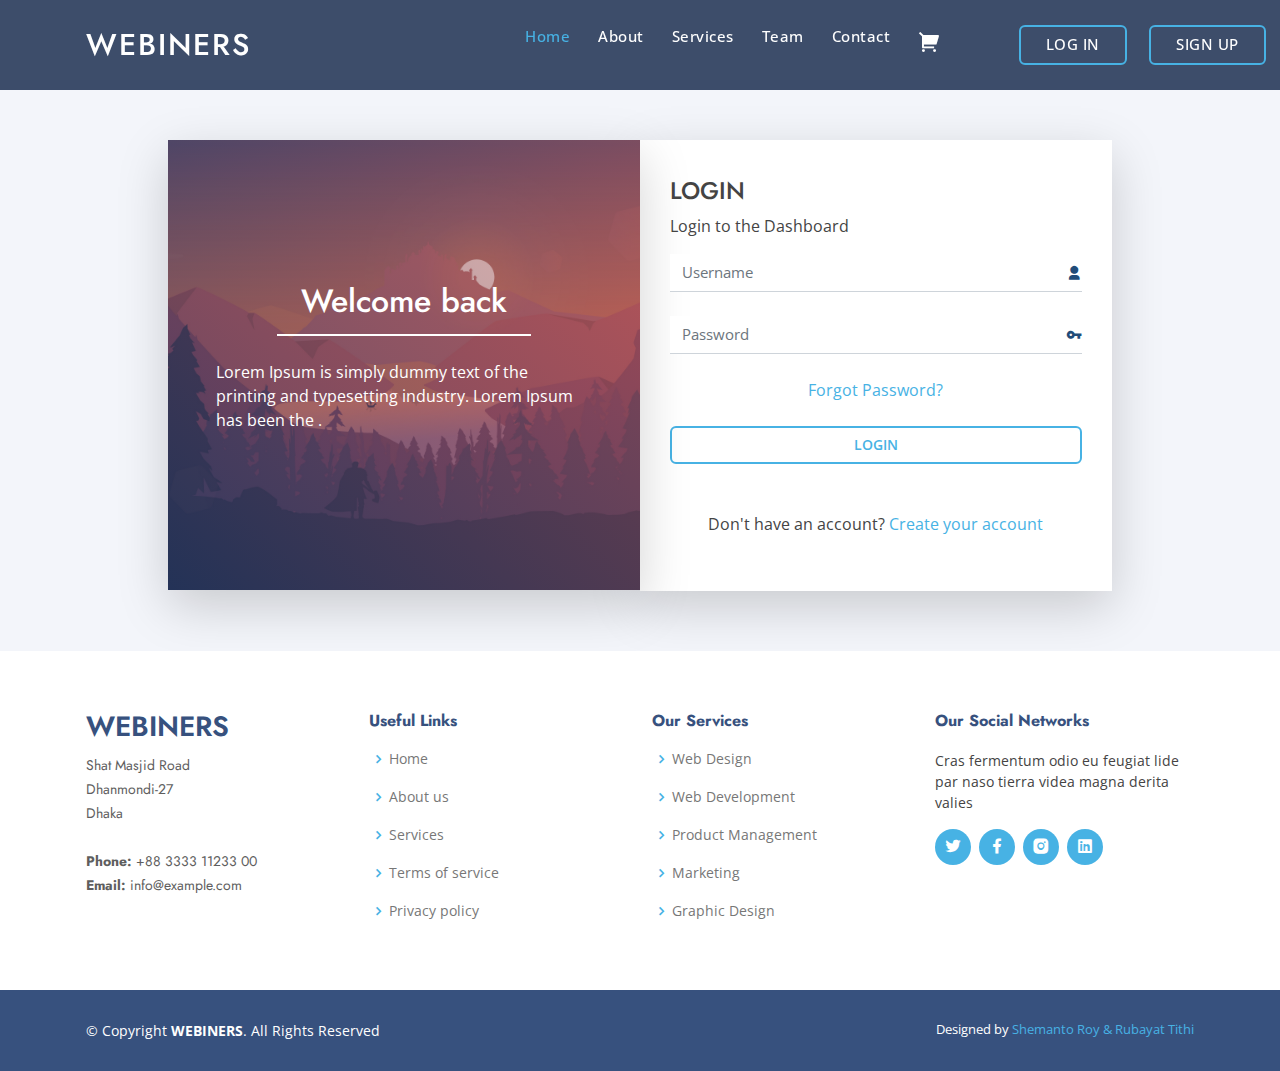
<file: login.html>
<!DOCTYPE html>
<html lang="en">

<head>
    <meta charset="utf-8">
    <meta content="width=device-width, initial-scale=1.0" name="viewport">

    <title> WEBINERS</title>
    <meta content="" name="description">
    <meta content="" name="keywords">

    <!-- Favicons -->
    <link rel="apple-touch-icon" sizes="180x180" href="assets/img/favicon/apple-touch-icon.png">
    <link rel="icon" type="image/png" sizes="32x32" href="assets/img/favicon/favicon-32x32.png">
    <link rel="icon" type="image/png" sizes="16x16" href="assets/img/favicon/favicon-16x16.png">

    <!-- Google Fonts -->
    <link
        href="https://fonts.googleapis.com/css?family=Open+Sans:300,300i,400,400i,600,600i,700,700i|Jost:300,300i,400,400i,500,500i,600,600i,700,700i|Poppins:300,300i,400,400i,500,500i,600,600i,700,700i"
        rel="stylesheet">

    <!-- Vendor CSS Files -->
    <link href="assets/vendor/bootstrap/css/bootstrap.min.css" rel="stylesheet">
    <!-- <link rel="stylesheet" href="assets/vendor/icofont/icofont.min.css"> -->
    <link href="assets/vendor/boxicons/css/boxicons.min.css" rel="stylesheet">
    <link href="assets/vendor/remixicon/remixicon.css" rel="stylesheet">
    <link href="assets/vendor/aos/aos.css" rel="stylesheet">

    <!-- Template Main CSS File -->
    <link href="assets/css/style.css" rel="stylesheet">

</head>

<body>

    <!-- ======= Header ======= -->
    <header id="header" class="fixed-top header-inner-pages">
        <div class="container d-flex align-items-center">

            <h1 class="logo mr-auto"><a href="index.html">WEBINERS</a></h1>
            <!-- Uncomment below if you prefer to use an image logo -->
            <!-- <a href="index.html" class="logo mr-auto"><img src="assets/img/logo.png" alt="" class="img-fluid"></a>-->

            <nav class="nav-menu d-none d-lg-block">
                <ul>
                    <li class="active"><a href="index.html">Home</a></li>
                    <li><a href="#about">About</a></li>
                    <li><a href="#services">Services</a></li>
                    <li><a href="#team">Team</a></li>
                    <li><a href="#contact">Contact</a></li>

                    <li class="drop-down"><a href=""><span class="cart-icon"><i
                                    class="ri-shopping-cart-2-fill"></i></span></a>
                        <ul>
                            <li><a href="#">Product 1</a></li>
                            <li><a href="#">Product 2</a></li>
                            <li><a href="#">Product 3</a></li>
                            <li><a href="#" class="btn Logout">View All</a>
                            </li>
                        </ul>
                    </li>
                    <li>
                        <div class="d-flex">
                            <a href="login.html" class="sign-in-btn scrollto text-uppercase">Log in</a>
                            <a href="signup.html" class="sign-up-btn scrollto text-uppercase">Sign Up</a>

                        </div>
                    </li>


                </ul>

            </nav><!-- .nav-menu -->


        </div>
        </div>
    </header><!-- End Header -->

  <div id="main">
<!-- ======= banner  ======= -->

  <section id="login_sign" class="section-margin section-bg other_padding">
          <div class="container h-100">
        <div class="row h-100 justify-content-center align-items-center">
            <form class="col-lg-10 col-md-9">
                <div class="AppForm">
                    <div class="row">
                        <div class="col-lg-6 col-md-12 p-0">
                            <div class="AppFormRight position-relative d-flex justify-content-center flex-column align-items-center text-center p-5 text-white">
                                <h2 class="position-relative px-4 pb-3 mb-4">Welcome back</h2>
                                <p>Lorem Ipsum is simply dummy text of the printing and typesetting industry. Lorem Ipsum has been the .</p>
                            </div>
                        </div>                      
                        <div class="col-lg-6 col-md-12 p-0 justify-content-center align-items-center">
                            <div class="AppFormLeft">

                                <h1>Login</h1>
                                <p>Login to the Dashboard</p>
                                <div class="form-group position-relative mb-4 in_up">
                                    <input type="text" class="form-control border-top-0 border-right-0 border-left-0 rounded-0 shadow-none" id="username"
                                        placeholder="Username">
                                        <i class="ri-user-3-fill"></i>
                                </div>
                                <div class="form-group position-relative mb-4 in_up">
                                    <input type="password" class="form-control border-top-0 border-right-0 border-left-0 rounded-0 shadow-none" id="password"
                                        placeholder="Password">
                                        <i class="ri-key-fill"></i>

                                </div>
                                <div class="row  mt-4 mb-4">
                                    <!-- <div class="col-md-6">
                                        <div class="form-check">
                                            <input class="form-check-input" type="checkbox" value="" id="defaultCheck1">
                                            <label class="form-check-label" for="defaultCheck1">
                                                Remember me
                                            </label>
                                        </div>
                                    </div> -->
                                    <div class="col-md-12 text-center">
                                        <a href="#">Forgot Password?</a>
                                    </div>
                                </div>

                                <button type="submit" class="btn btn-block all-btn text-uppercase ">
                                    Login
                                </button>

                                <p class="text-center mt-5" style="margin-bottom: 18px;">
                                    Don't have an account?
                                    <span>
                                        <a href="signup.html">Create your account</a>
                                    </span>

                                </p>

                            </div>

                        </div>

                    </div>
                </div>

            </form>
        </div>
    </div>
  </section>

</div>

<!-- ======= Footer ======= -->
<footer id="footer">

  <div class="footer-newsletter d-none">
      <div class="container">
          <div class="row justify-content-center">
              <div class="col-lg-6">
                  <h4>Join Our Newsletter</h4>
                  <p>Tamen quem nulla quae legam multos aute sint culpa legam noster magna</p>
                  <form action="" method="post">
                      <input type="email" name="email"><input type="submit" value="Subscribe">
                  </form>
              </div>
          </div>
      </div>
  </div>

  <div class="footer-top">
      <div class="container">
          <div class="row">

              <div class="col-lg-3 col-md-6 footer-contact">
                  <h3>WEBINERS</h3>
                  <p>
                      Shat Masjid Road <br>
                      Dhanmondi-27<br>
                      Dhaka <br><br>
                      <strong>Phone:</strong> +88 3333 11233 00<br>
                      <strong>Email:</strong> info@example.com<br>
                  </p>
              </div>

              <div class="col-lg-3 col-md-6 footer-links">
                  <h4>Useful Links</h4>
                  <ul>
                      <li><i class="bx bx-chevron-right"></i> <a href="#">Home</a></li>
                      <li><i class="bx bx-chevron-right"></i> <a href="#">About us</a></li>
                      <li><i class="bx bx-chevron-right"></i> <a href="#">Services</a></li>
                      <li><i class="bx bx-chevron-right"></i> <a href="#">Terms of service</a></li>
                      <li><i class="bx bx-chevron-right"></i> <a href="#">Privacy policy</a></li>
                  </ul>
              </div>

              <div class="col-lg-3 col-md-6 footer-links">
                  <h4>Our Services</h4>
                  <ul>
                      <li><i class="bx bx-chevron-right"></i> <a href="#">Web Design</a></li>
                      <li><i class="bx bx-chevron-right"></i> <a href="#">Web Development</a></li>
                      <li><i class="bx bx-chevron-right"></i> <a href="#">Product Management</a></li>
                      <li><i class="bx bx-chevron-right"></i> <a href="#">Marketing</a></li>
                      <li><i class="bx bx-chevron-right"></i> <a href="#">Graphic Design</a></li>
                  </ul>
              </div>

              <div class="col-lg-3 col-md-6 footer-links">
                  <h4>Our Social Networks</h4>
                  <p>Cras fermentum odio eu feugiat lide par naso tierra videa magna derita valies</p>
                  <div class="social-links mt-3">
                      <a href=""><i class="ri-twitter-fill"></i></a>
                      <a href=""><i class="ri-facebook-fill"></i></a>
                      <a href=""><i class="ri-instagram-fill"></i></a>
                      <a href=""> <i class="ri-linkedin-box-fill"></i> </a>
                    </div>
              </div>

          </div>
      </div>
  </div>

  <div class="container footer-bottom clearfix">
      <div class="copyright">
          &copy; Copyright <strong><span>WEBINERS</span></strong>. All Rights Reserved
      </div>
      <div class="credits">
          Designed by <a href="#">Shemanto Roy & Rubayat Tithi</a>
      </div>
  </div>
</footer><!-- End Footer -->

<!-- Vendor JS Files -->
<script src="assets/vendor/jquery/jquery.min.js"></script>
<script src="assets/vendor/bootstrap/js/bootstrap.bundle.min.js"></script>

<script src="assets/vendor/aos/aos.js"></script>
<script src="assets/js/main.js"></script>


</body>

</html>
</file>
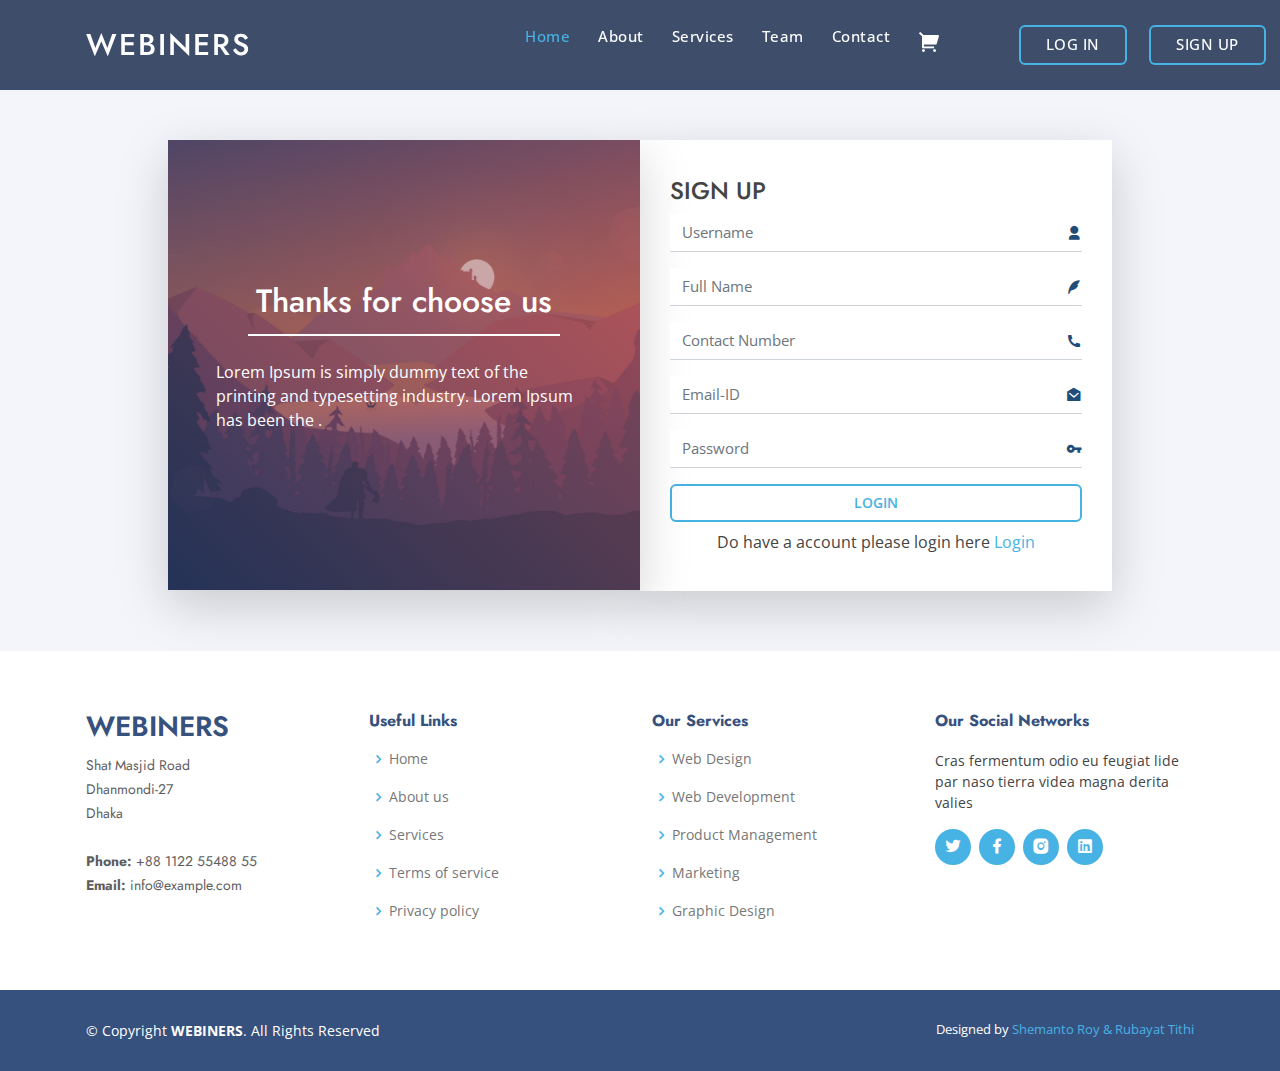
<file: signup.html>
<!DOCTYPE html>
<html lang="en">

<head>
    <meta charset="utf-8">
    <meta content="width=device-width, initial-scale=1.0" name="viewport">

    <title> WEBINERS</title>
    <meta content="" name="description">
    <meta content="" name="keywords">

    <!-- Favicons -->
    <link rel="apple-touch-icon" sizes="180x180" href="assets/img/favicon/apple-touch-icon.png">
    <link rel="icon" type="image/png" sizes="32x32" href="assets/img/favicon/favicon-32x32.png">
    <link rel="icon" type="image/png" sizes="16x16" href="assets/img/favicon/favicon-16x16.png">

    <!-- Google Fonts -->
    <link
        href="https://fonts.googleapis.com/css?family=Open+Sans:300,300i,400,400i,600,600i,700,700i|Jost:300,300i,400,400i,500,500i,600,600i,700,700i|Poppins:300,300i,400,400i,500,500i,600,600i,700,700i"
        rel="stylesheet">

    <!-- Vendor CSS Files -->
    <link href="assets/vendor/bootstrap/css/bootstrap.min.css" rel="stylesheet">
    <!-- <link rel="stylesheet" href="assets/vendor/icofont/icofont.min.css"> -->
    <link href="assets/vendor/boxicons/css/boxicons.min.css" rel="stylesheet">
    <link href="assets/vendor/remixicon/remixicon.css" rel="stylesheet">
    <link href="assets/vendor/aos/aos.css" rel="stylesheet">

    <!-- Template Main CSS File -->
    <link href="assets/css/style.css" rel="stylesheet">

</head>

<body>

    <!-- ======= Header ======= -->
    <header id="header" class="fixed-top header-inner-pages">
        <div class="container d-flex align-items-center">

            <h1 class="logo mr-auto"><a href="index.html">WEBINERS</a></h1>
            <!-- Uncomment below if you prefer to use an image logo -->
            <!-- <a href="index.html" class="logo mr-auto"><img src="assets/img/logo.png" alt="" class="img-fluid"></a>-->

            <nav class="nav-menu d-none d-lg-block">
                <ul>
                    <li class="active"><a href="index.html">Home</a></li>
                    <li><a href="#about">About</a></li>
                    <li><a href="#services">Services</a></li>
                    <li><a href="#team">Team</a></li>
                    <li><a href="#contact">Contact</a></li>

                    <li class="drop-down"><a href=""><span class="cart-icon"><i
                                    class="ri-shopping-cart-2-fill"></i></span></a>
                        <ul>
                            <li><a href="#">Product 1</a></li>
                            <li><a href="#">Product 2</a></li>
                            <li><a href="#">Product 3</a></li>
                            <li><a href="#" class="btn Logout">View All</a>
                            </li>
                        </ul>
                    </li>
                    <li>
                        <div class="d-flex">
                            <a href="login.html" class="sign-in-btn scrollto text-uppercase">Log in</a>
                            <a href="signup.html" class="sign-up-btn scrollto text-uppercase">Sign Up</a>

                        </div>
                    </li>


                </ul>

            </nav><!-- .nav-menu -->


        </div>
        </div>
    </header><!-- End Header -->

  <div id="main">
<!-- ======= banner  ======= -->

  <section id="login_sign" class="section-margin section-bg other_padding">
          <div class="container h-100">
        <div class="row h-100 justify-content-center align-items-center">
            <form class="col-lg-10 col-md-9">
                <div class="AppForm">
                    <div class="row">
                        <div class="col-lg-6 col-md-12 p-0">
                            <div class="AppFormRight position-relative d-flex justify-content-center flex-column align-items-center text-center p-5 text-white">
                                <h2 class="position-relative px-2 pb-3 mb-4">Thanks for choose us</h2>
                                <p>Lorem Ipsum is simply dummy text of the printing and typesetting industry. Lorem Ipsum has been the .</p>
                            </div>
                        </div>                      
                        <div class="col-lg-6 col-md-12 p-0 justify-content-center align-items-center">
                            <div class="AppFormLeft">

                                <h1>Sign Up</h1>
                                <div class="form-group position-relative mb-3 in_up">
                                    <input type="text" class="form-control border-top-0 border-right-0 border-left-0 rounded-0 shadow-none" id="username"
                                        placeholder="Username">
                                        <i class="ri-user-3-fill"></i>
                                </div>
                                <div class="form-group position-relative mb-3 in_up">
                                    <input type="text" class="form-control border-top-0 border-right-0 border-left-0 rounded-0 shadow-none" id="fullname"
                                        placeholder="Full Name">
                                        <i class="ri-quill-pen-fill"></i>
                                </div>
                                 <div class="form-group position-relative mb-3 in_up">
                                    <input type="text" class="form-control border-top-0 border-right-0 border-left-0 rounded-0 shadow-none" id="number"
                                        placeholder="Contact Number">
                                        <i class="ri-phone-fill"></i>
                                </div>                                
                                   <div class="form-group position-relative mb-3 in_up">
                                    <input type="text" class="form-control border-top-0 border-right-0 border-left-0 rounded-0 shadow-none" id="email"
                                        placeholder="Email-ID">
                                        <i class="ri-mail-open-fill"></i>
                                </div>                                
                                <div class="form-group position-relative mb-3 in_up">
                                    <input type="password" class="form-control border-top-0 border-right-0 border-left-0 rounded-0 shadow-none" id="password"
                                        placeholder="Password">
                                        <i class="ri-key-fill"></i>

                                </div>

                                <button type="submit" class="btn btn-block all-btn text-uppercase ">
                                    Login
                                </button>

                                <p class="text-center mt-2" style="margin-bottom: 0px;">
                                    Do have a account please login here
                                    <span>
                                        <a href="login.html">Login</a>
                                    </span>

                                </p>

                            </div>

                        </div>

                    </div>
                </div>

            </form>
        </div>
    </div>
  </section>

</div>

<!-- ======= Footer ======= -->
<footer id="footer">

  <div class="footer-newsletter d-none">
      <div class="container">
          <div class="row justify-content-center">
              <div class="col-lg-6">
                  <h4>Join Our Newsletter</h4>
                  <p>Tamen quem nulla quae legam multos aute sint culpa legam noster magna</p>
                  <form action="" method="post">
                      <input type="email" name="email"><input type="submit" value="Subscribe">
                  </form>
              </div>
          </div>
      </div>
  </div>

  <div class="footer-top">
      <div class="container">
          <div class="row">

              <div class="col-lg-3 col-md-6 footer-contact">
                  <h3>WEBINERS</h3>
                  <p>
                      Shat Masjid Road <br>
                      Dhanmondi-27<br>
                      Dhaka  <br><br>
                      <strong>Phone:</strong> +88 1122 55488 55<br>
                      <strong>Email:</strong> info@example.com<br>
                  </p>
              </div>

              <div class="col-lg-3 col-md-6 footer-links">
                  <h4>Useful Links</h4>
                  <ul>
                      <li><i class="bx bx-chevron-right"></i> <a href="#">Home</a></li>
                      <li><i class="bx bx-chevron-right"></i> <a href="#">About us</a></li>
                      <li><i class="bx bx-chevron-right"></i> <a href="#">Services</a></li>
                      <li><i class="bx bx-chevron-right"></i> <a href="#">Terms of service</a></li>
                      <li><i class="bx bx-chevron-right"></i> <a href="#">Privacy policy</a></li>
                  </ul>
              </div>

              <div class="col-lg-3 col-md-6 footer-links">
                  <h4>Our Services</h4>
                  <ul>
                      <li><i class="bx bx-chevron-right"></i> <a href="#">Web Design</a></li>
                      <li><i class="bx bx-chevron-right"></i> <a href="#">Web Development</a></li>
                      <li><i class="bx bx-chevron-right"></i> <a href="#">Product Management</a></li>
                      <li><i class="bx bx-chevron-right"></i> <a href="#">Marketing</a></li>
                      <li><i class="bx bx-chevron-right"></i> <a href="#">Graphic Design</a></li>
                  </ul>
              </div>

              <div class="col-lg-3 col-md-6 footer-links">
                  <h4>Our Social Networks</h4>
                  <p>Cras fermentum odio eu feugiat lide par naso tierra videa magna derita valies</p>
                  <div class="social-links mt-3">
                      <a href=""><i class="ri-twitter-fill"></i></a>
                      <a href=""><i class="ri-facebook-fill"></i></a>
                      <a href=""><i class="ri-instagram-fill"></i></a>
                      <a href=""> <i class="ri-linkedin-box-fill"></i> </a>
                    </div>
              </div>

          </div>
      </div>
  </div>

  <div class="container footer-bottom clearfix">
      <div class="copyright">
          &copy; Copyright <strong><span>WEBINERS</span></strong>. All Rights Reserved
      </div>
      <div class="credits">
          Designed by <a href="#">Shemanto Roy & Rubayat Tithi</a>
      </div>
  </div>
</footer><!-- End Footer -->

<!-- Vendor JS Files -->
<script src="assets/vendor/jquery/jquery.min.js"></script>
<script src="assets/vendor/bootstrap/js/bootstrap.bundle.min.js"></script>

<script src="assets/vendor/aos/aos.js"></script>
<script src="assets/js/main.js"></script>


</body>

</html>
</file>
<file: assets/css/style.css>
/*--------------------------------------------------------------
# General
--------------------------------------------------------------*/
body {
    font-family: "Open Sans", sans-serif;
    color: #444444;
  }
  
  a {
    color: #47b2e4;
    text-decoration: none;
  }
  
  a:hover {
    color: #73c5eb;
    text-decoration: none;
  }
  
  h1, h2, h3, h4, h5, h6 {
    font-family: "Jost", sans-serif;
  }
  
  /*--------------------------------------------------------------
  # Header
  --------------------------------------------------------------*/
  #header {
    transition: all 0.5s;
    z-index: 997;
    padding: 15px 0;
  }
 
  
  #header.header-scrolled, #header.header-inner-pages {
    background: rgba(40, 58, 90, 0.9);
  }
  
  #header .logo {
    font-size: 30px;
    margin: 0;
    padding: 0;
    line-height: 1;
    font-weight: 500;
    letter-spacing: 2px;
    text-transform: uppercase;
  }
  
  #header .logo a {
    color: #fff;
  }
  
  #header .logo img {
    max-height: 40px;
  }
  
  /*--------------------------------------------------------------
  # Navigation Menu
  --------------------------------------------------------------*/
  /* Desktop Navigation */
  .nav-menu ul {
    margin: 0;
    padding: 0;
    list-style: none;
  }
  
  .nav-menu > ul {
    display: flex;
  }
  
  .nav-menu > ul > li {
    position: relative;
    white-space: nowrap;
    padding: 10px 0 10px 28px;
  }
  
  .nav-menu a {
    display: block;
    position: relative;
    color: #fff;
    transition: 0.3s;
    font-size: 15px;
    letter-spacing: 0.5px;
    font-weight: 500;
    font-family: "Open Sans", sans-serif;
  }
  
  .nav-menu a:hover, .nav-menu .active > a, .nav-menu li:hover > a {
    color: #47b2e4;
  }
  
  .nav-menu .drop-down ul {
    border-radius: 8px;
    display: block;
    position: absolute;
    left: 14px;
    top: calc(100% + 30px);
    z-index: 99;
    opacity: 0;
    visibility: hidden;
    padding: 10px 0;
    background: #fff;
    box-shadow: 0px 0px 30px rgba(127, 137, 161, 0.25);
    transition: 0.3s;
  }
  
  .nav-menu .drop-down:hover > ul {
    opacity: 1;
    top: 100%;
    visibility: visible;
  }
  
  .nav-menu .drop-down li {
    min-width: 180px;
    position: relative;
  }
  
  .nav-menu .drop-down ul a {
    padding: 10px 20px;
    font-size: 14px;
    font-weight: 500;
    text-transform: none;
    color: #0c3c53;
  }
  .nav-menu .cart-icon {
    top:3px;
    font-size: 23px;
  }
  .view-all-btn{
    width: 90%;
    text-align: left !important;
    font-size: 15px !important;
    padding: 10px 10px 10px 20px !important;
    font-size: 13px !important;
    font-weight: 600 !important;
    font-family: "Open Sans", sans-serif;
    margin-left: 5%;
    text-transform: none;
    color: #292929 !important;
}
.view-all-btn:hover {
  background: #47b2e4;
  
}
  .nav-menu .drop-down ul a:hover, .nav-menu .drop-down ul .active > a, .nav-menu .drop-down ul li:hover > a {
    color: #47b2e4;
  }


  

  
  @media (max-width: 1366px) {
    .nav-menu .drop-down .drop-down ul {
      left: -90%;
    }
    .nav-menu .drop-down .drop-down:hover > ul {
      left: -100%;
    }
   
  }
  
  /* Get Startet Button */
  .sign-in-btn {
    margin-left: 25px;
    color: #fff;
    /* border-radius: 50px; */
    border-radius: 6px;
    padding: 6px 25px 7px 25px;
    white-space: nowrap;
    transition: 0.3s;
    font-size: 14px;
    display: inline-block;
    border: 2px solid #47b2e4;
    font-weight: 600;
  }
 
  /* .sign-in-btn:hover {
    background: #31a9e1;
    color: #fff;
  } */
  .sign-up-btn {
    margin-left: 25px;
    color: #fff;
    /* border-radius: 50px; */
    border-radius: 6px;
    padding: 6px 25px 7px 25px;
    white-space: nowrap;
    transition: 0.3s;
    font-size: 14px;
    display: inline-block;
    border: 2px solid #47b2e4;
    font-weight: 600;
  }
  .all-btn {
    color: #47b2e4;
    /* border-radius: 50px; */
    border-radius: 6px;
    padding: 6px 25px 7px 25px;
    white-space: nowrap;
    transition: 0.3s;
    font-size: 14px;
    display: inline-block;
    border: 2px solid #47b2e4;
    font-weight: 600;
  }
  .all-btn:hover {
    background: #0c3c53;
    color: white;

  }
  
  /* .sign-up-btn:hover {
    background: #31a9e1;
    color: #fff;
  } */


  a.sign-in-btn.scrollto:hover, a.sign-up-btn.scrollto:hover {
    background: #31a9e1;
    color: #fff;
  }
  .get-started-btn {
    margin-left: 25px;
    color: #fff;
    border-radius: 50px;
    padding: 6px 25px 7px 25px;
    white-space: nowrap;
    transition: 0.3s;
    font-size: 14px;
    display: inline-block;
    border: 2px solid #47b2e4;
    font-weight: 600;
  }
  
  .get-started-btn:hover {
    background: #31a9e1;
    color: #fff;
  }
  
  
  @media (max-width: 768px) {
    .get-started-btn {
      margin: 0 48px 0 0;
      padding: 6px 20px 7px 20px;
    }
  }
  
  /* Mobile Navigation */
  .mobile-nav-toggle {
    position: fixed;
    top: 20px;
    right: 15px;
    z-index: 9998;
    border: 0;
    background: none;
    font-size: 24px;
    transition: all 0.4s;
    outline: none !important;
    line-height: 1;
    cursor: pointer;
    text-align: right;
  }
  
  .mobile-nav-toggle i {
    color: #fff;
  }
  
  .mobile-nav {
    position: fixed;
    top: 55px;
    right: 15px;
    bottom: 15px;
    left: 15px;
    z-index: 9999;
    overflow-y: auto;
    background: #fff;
    transition: ease-in-out 0.2s;
    opacity: 0;
    visibility: hidden;
    border-radius: 10px;
    padding: 10px 0;
  }
  
  .mobile-nav * {
    margin: 0;
    padding: 0;
    list-style: none;
  }
  
  .mobile-nav a {
    display: block;
    position: relative;
    color: #37517e;
    padding: 10px 20px;
    font-weight: 500;
    outline: none;
  }
  
  .mobile-nav a:hover, .mobile-nav .active > a, .mobile-nav li:hover > a {
    color: #47b2e4;
    text-decoration: none;
  }
  
  .mobile-nav .drop-down > a {
    padding-right: 35px;
  }
  
  .mobile-nav .drop-down ul {
    display: none;
    overflow: hidden;
  }
  
  .mobile-nav .drop-down li {
    padding-left: 20px;
  }
  a.sign-in-btn.scrollto {
    margin-left: 22%;
}
  a.sign-up-btn.scrollto {
    margin-left: 10%;
}
  .mobile-nav-overly {
    width: 100%;
    height: 100%;
    z-index: 9997;
    top: 0;
    left: 0;
    position: fixed;
    background: rgba(40, 58, 90, 0.6);
    overflow: hidden;
    display: none;
    transition: ease-in-out 0.2s;
  }
  
  .mobile-nav-active {
    overflow: hidden;
  }
  
  .mobile-nav-active .mobile-nav {
    opacity: 1;
    visibility: visible;
  }
  
  .mobile-nav-active .mobile-nav-toggle i {
    color: #fff;
  }
  
  /*--------------------------------------------------------------
  # Hero Section
  --------------------------------------------------------------*/
  #hero {
    width: 100%;
    height: 80vh;
    background: #37517e;
  }
  
  #hero .container {
    padding-top: 72px;
  }
  
  #hero h1 {
    margin: 0 0 10px 0;
    font-size: 48px;
    font-weight: 700;
    line-height: 56px;
    color: #fff;
  }
  
  #hero h2 {
    color: rgba(255, 255, 255, 0.6);
    margin-bottom: 50px;
    font-size: 24px;
  }
  
  #hero .btn-get-started {
    font-family: "Jost", sans-serif;
    font-weight: 500;
    font-size: 16px;
    letter-spacing: 1px;
    display: inline-block;
    padding: 10px 28px 11px 28px;
    border-radius: 50px;
    transition: 0.5s;
    margin: 10px 0 0 0;
    color: #fff;
    background: #47b2e4;
  }
  
  #hero .btn-get-started:hover {
    background: #209dd8;
  }
  
  #hero .btn-watch-video {
    font-size: 16px;
    display: inline-block;
    padding: 10px 0 8px 40px;
    transition: 0.5s;
    margin: 10px 0 0 25px;
    color: #fff;
    position: relative;
  }
  
  #hero .btn-watch-video i {
    color: #fff;
    font-size: 32px;
    position: absolute;
    left: 0;
    top: 7px;
    transition: 0.3s;
  }
  
  #hero .btn-watch-video:hover i {
    color: #47b2e4;
  }
  
  #hero .animated {
    animation: up-down 1s ease-in-out infinite alternate-reverse both;
  }
  
  @media (max-width: 991px) {
    #hero {
      height: 100vh;
      text-align: center;
    }
    #hero .animated {
      -webkit-animation: none;
      animation: none;
    }
    #hero .hero-img {
      text-align: center;
    }
    #hero .hero-img img {
      width: 50%;
    }
  }
  
  @media (max-width: 768px) {
    #hero h1 {
      font-size: 28px;
      line-height: 36px;
    }
    #hero h2 {
      font-size: 18px;
      line-height: 24px;
      margin-bottom: 30px;
    }
    #hero .hero-img img {
      width: 70%;
    }
  }
  
  @media (max-width: 575px) {
    #hero .hero-img img {
      width: 80%;
    }
    #hero .btn-get-started {
      font-size: 16px;
      padding: 10px 24px 11px 24px;
    }
  }
  
  @-webkit-keyframes up-down {
    0% {
      transform: translateY(10px);
    }
    100% {
      transform: translateY(-10px);
    }
  }
  
  @keyframes up-down {
    0% {
      transform: translateY(10px);
    }
    100% {
      transform: translateY(-10px);
    }
  }
  
  /*--------------------------------------------------------------
  # Sections General
  --------------------------------------------------------------*/
  section {
    padding: 60px 0;
    overflow: hidden;
  }
  
  .section-bg {
    background-color: #f3f5fa;
  }
  
  .section-title {
    text-align: center;
    padding-bottom: 30px;
  }
  
  .section-title h2 {
    font-size: 32px;
    font-weight: bold;
    text-transform: uppercase;
    margin-bottom: 20px;
    padding-bottom: 20px;
    position: relative;
    color: #37517e;
  }
  
  .section-title h2::before {
    content: '';
    position: absolute;
    display: block;
    width: 120px;
    height: 1px;
    background: #ddd;
    bottom: 1px;
    left: calc(50% - 60px);
  }
  
  .section-title h2::after {
    content: '';
    position: absolute;
    display: block;
    width: 40px;
    height: 3px;
    background: #47b2e4;
    bottom: 0;
    left: calc(50% - 20px);
  }
  
  .section-title p {
    margin-bottom: 0;
  }
   
/*--------------------------------------------------------------
# Services
--------------------------------------------------------------*/
.services .icon-box {
  padding: 30px;
  position: relative;
  overflow: hidden;
  background: #fff;
  box-shadow: 0 0 29px 0 rgba(68, 88, 144, 0.12);
  transition: all 0.3s ease-in-out;
  border-radius: 8px;
  z-index: 1;
}

.services .icon-box::before {
  content: '';
  position: absolute;
  background: #e1f0fa;
  right: -60px;
  top: -40px;
  width: 100px;
  height: 100px;
  border-radius: 50px;
  transition: all 0.3s;
  z-index: -1;
}

.services .icon-box:hover::before {
  background: #3498db;
  right: 0;
  top: 0;
  width: 100%;
  height: 100%;
  border-radius: 0px;
}

.services .icon {
  margin: 0 auto 20px auto;
  padding-top: 10px;
  display: inline-block;
  text-align: center;
  border-radius: 50%;
  width: 60px;
  height: 60px;
  background: #3498db;
  transition: all 0.3s ease-in-out;
}

.services .icon i {
  font-size: 36px;
  line-height: 1;
  color: #fff;
}

.services .title {
  font-weight: 700;
  margin-bottom: 15px;
  font-size: 18px;
}

.services .title a {
  color: #111;
}

.services .description {
  font-size: 15px;
  line-height: 28px;
  margin-bottom: 0;
}

.services .icon-box:hover .title a, .services .icon-box:hover .description {
  color: #fff;
}

.services .icon-box:hover .icon {
  background: #fff;
}

.services .icon-box:hover .icon i {
  color: #3498db;
}


/********************************Login or sign up**********************************/
.section-margin {
  margin-top: 80px;
}
.AppForm .AppFormLeft h1{
  font-size: 24px;
   text-transform: uppercase;
}
.AppForm .AppFormLeft input:focus{
   border-color: #ced4da;
}
.AppForm .AppFormLeft input::placeholder{
  font-size: 15px;
}
.AppForm .AppFormLeft i{
   position: absolute;
   right: 0;
   top: 50%;
   transform: translateY(-50%);
   color: #214c79;
}
.AppFormLeft{box-shadow: 0 1rem 3rem rgba(0,0,0,.175)!important;padding: 37px 30px; background: #fff;}


.AppForm .AppFormLeft p span{
 color: #007bff;
}
.AppForm .AppFormRight{
 box-shadow: 0 1rem 3rem rgba(0,0,0,.175)!important;
   background-image: url('../img/login.jpg');
   height: 450px;
   background-size: cover;
   background-position: center;
}
.AppForm .AppFormRight:after{
   content: "";
   position: absolute;
   width: 100%;
   height: 100%;
   background: linear-gradient(45deg,#214c79,#CF6964);
   opacity: 0.5;
}
.AppForm .AppFormRight h2{
   z-index: 1;
}
.AppForm .AppFormRight h2::after{
 content: "";
 position: absolute;
 width: 100%;
 height: 2px;
 background-color: #fff;
 bottom: 0;
 left:50%;
 transform: translateX(-50%);
}
.AppForm .AppFormRight p{
   z-index: 1;
   text-align: left;
}



/********************************end of Login or sign up**********************************/

  /*--------------------------------------------------------------
  # About Us
  --------------------------------------------------------------*/
  .about .content h3 {
    font-weight: 600;
    font-size: 26px;
  }
  
  .about .content ul {
    list-style: none;
    padding: 0;
  }
  
  .about .content ul li {
    padding-left: 28px;
    position: relative;
  }
  
  .about .content ul li + li {
    margin-top: 10px;
  }
  
  .about .content ul i {
    position: absolute;
    left: 0;
    top: 2px;
    font-size: 20px;
    color: #47b2e4;
    line-height: 1;
  }
  
  .about .content p:last-child {
    margin-bottom: 0;
  }
  
  .about .content .btn-learn-more {
    font-family: "Poppins", sans-serif;
    font-weight: 500;
    font-size: 14px;
    letter-spacing: 1px;
    display: inline-block;
    padding: 12px 32px;
    border-radius: 4px;
    transition: 0.3s;
    line-height: 1;
    color: #47b2e4;
    -webkit-animation-delay: 0.8s;
    animation-delay: 0.8s;
    margin-top: 6px;
    border: 2px solid #47b2e4;
  }
  
  .about .content .btn-learn-more:hover {
    background: #47b2e4;
    color: #fff;
    text-decoration: none;
  }
  .count-all{
    font-size: 40px;
    font-weight: 700;
    font-family: "Poppins", sans-serif;
    color: #37517e;
  }
/*---------------------------------------------------*/
/*how i add value*/
/*-------------------------------------------------------*/
.dev-part7 ul {
  list-style: none;
  margin-left: 30px;
  font-size: 18px;
  line-height: 30px;
}

.dev-part7 ul li::before {
  content: "\2022";
  color: #52E32BFF;
  font-weight: bold;
  display: inline-block; 
  width: 1em;
  margin-left: -1em;
}
.devcode{
  padding-top: 15%;
}

  /*--------------------------------------------------------------
  # Why Us
  --------------------------------------------------------------*/
  .why-us .content {
    padding: 60px 100px 0 100px;
  }
  
  .why-us .content h3 {
    font-weight: 400;
    font-size: 34px;
    color: #37517e;
  }
  
  .why-us .content h4 {
    font-size: 20px;
    font-weight: 700;
    margin-top: 5px;
  }
  
  .why-us .content p {
    font-size: 15px;
    color: #848484;
  }
  
  .why-us .img {
    background-size: contain;
    background-repeat: no-repeat;
    background-position: center center;
  }
  
  .why-us .accordion-list {
    padding: 0 100px 60px 100px;
  }
  
  .why-us .accordion-list ul {
    padding: 0;
    list-style: none;
  }
  
  .why-us .accordion-list li + li {
    margin-top: 15px;
  }
  
  .why-us .accordion-list li {
    padding: 20px;
    background: #fff;
    border-radius: 4px;
  }
  
  .why-us .accordion-list a {
    display: block;
    position: relative;
    font-family: "Poppins", sans-serif;
    font-size: 16px;
    line-height: 24px;
    font-weight: 500;
    padding-right: 30px;
    outline: none;
  }
  
  .why-us .accordion-list span {
    color: #47b2e4;
    font-weight: 600;
    font-size: 18px;
    padding-right: 10px;
  }
  
  .why-us .accordion-list i {
    font-size: 24px;
    position: absolute;
    right: 0;
    top: 0;
  }
  
  .why-us .accordion-list p {
    margin-bottom: 0;
    padding: 10px 0 0 0;
  }
  
  .why-us .accordion-list .icon-show {
    display: none;
  }
  
  .why-us .accordion-list a.collapsed {
    color: #343a40;
  }
  
  .why-us .accordion-list a.collapsed:hover {
    color: #47b2e4;
  }
  
  .why-us .accordion-list a.collapsed .icon-show {
    display: inline-block;
  }
  
  .why-us .accordion-list a.collapsed .icon-close {
    display: none;
  }
  
  @media (max-width: 1024px) {
    .why-us .content, .why-us .accordion-list {
      padding-left: 0;
      padding-right: 0;
    }
  }
  
  @media (max-width: 992px) {
    .why-us .img {
      min-height: 400px;
    }
    .why-us .content {
      padding-top: 30px;
    }
    .why-us .accordion-list {
      padding-bottom: 30px;
    }
  }
  
  @media (max-width: 575px) {
    .why-us .img {
      min-height: 200px;
    }
  }
  
  /*--------------------------------------------------------------
  # Skills
  --------------------------------------------------------------*/
  .skills .content h3 {
    font-weight: 700;
    font-size: 32px;
    color: #37517e;
    font-family: "Poppins", sans-serif;
  }
  
  .skills .content ul {
    list-style: none;
    padding: 0;
  }
  
  .skills .content ul li {
    padding-bottom: 10px;
  }
  
  .skills .content ul i {
    font-size: 20px;
    padding-right: 4px;
    color: #47b2e4;
  }
  
  .skills .content p:last-child {
    margin-bottom: 0;
  }
  
  .skills .progress {
    height: 60px;
    display: block;
    background: none;
    border-radius: 0;
  }
  
  .skills .progress .skill {
    padding: 0;
    margin: 0 0 6px 0;
    text-transform: uppercase;
    display: block;
    font-weight: 600;
    font-family: "Poppins", sans-serif;
    color: #37517e;
  }
  
  .skills .progress .skill .val {
    float: right;
    font-style: normal;
  }
  
  .skills .progress-bar-wrap {
    background: #e8edf5;
    height: 10px;
  }
  
  .skills .progress-bar {
    width: 1px;
    height: 10px;
    transition: .9s;
    background-color: #4668a2;
  }
 
  
  /*--------------------------------------------------------------
  # Team
  --------------------------------------------------------------*/
  .team .member {
    position: relative;
    box-shadow: 0px 2px 15px rgba(0, 0, 0, 0.1);
    padding: 30px;
    border-radius: 5px;
    background: #fff;
    transition: 0.5s;
  }
  
  .team .member .pic {
    overflow: hidden;
    width: 180px;
    height: 140px;
    border-radius: 50%;
  }
  
  .team .member .pic img {
    transition: ease-in-out 0.3s;
  }
  
  .team .member:hover {
    transform: translateY(-10px);
  }
  
  .team .member .member-info {
    padding-left: 30px;
  }
  
  .team .member h4 {
    font-weight: 700;
    margin-bottom: 5px;
    font-size: 20px;
    color: #37517e;
  }
  
  .team .member span {
    display: block;
    font-size: 15px;
    padding-bottom: 10px;
    position: relative;
    font-weight: 500;
  }
  
  .team .member span::after {
    content: '';
    position: absolute;
    display: block;
    width: 50px;
    height: 1px;
    background: #cbd6e9;
    bottom: 0;
    left: 0;
  }
  
  .team .member p {
    margin: 10px 0 0 0;
    font-size: 14px;
  }
  
  .team .member .social {
    margin-top: 12px;
    display: flex;
    align-items: center;
    justify-content: flex-start;
  }
  
  .team .member .social a {
    transition: ease-in-out 0.3s;
    display: flex;
    align-items: center;
    justify-content: center;
    border-radius: 50px;
    width: 32px;
    height: 32px;
    background: #eff2f8;
  }
  
  .team .member .social a i {
    color: #37517e;
    font-size: 16px;
    margin: 0 2px;
  }
  
  .team .member .social a:hover {
    background: #47b2e4;
  }
  
  .team .member .social a:hover i {
    color: #fff;
  }
  
  .team .member .social a + a {
    margin-left: 8px;
  }
  
  /*--------------------------------------------------------------
  # Contact
  --------------------------------------------------------------*/
  .contact .info {
    width: 100%;
  }
  
  .contact .info i {
    font-size: 20px;
    color: #214c79;
    float: left;
    width: 44px;
    height: 44px;
    background: #f0f0ff;
    display: flex;
    justify-content: center;
    align-items: center;
    border-radius: 50px;
    transition: all 0.3s ease-in-out;
  }
  
  .contact .info h4 {
    padding: 0 0 0 60px;
      font-size: 16px;
      font-weight: 600;
      margin-bottom: 0px;
      color: #000;
  }
  
  .contact .info p {
    padding: 0 0 0 60px;
      margin-bottom: 0;
      font-weight: 700;
      font-size: 14px;
      color: #214c79;
  }
  
  .contact .info .email, .contact .info .phone {
    margin-top: 40px;
  }
  
  .contact .info .email:hover i, .contact .info .address:hover i, .contact .info .phone:hover i {
    background: #214c79;
    color: #fff;
  }
  
  .contact .php-email-form {
    width: 100%;
  }
  
  .contact .php-email-form .form-group {
    padding-bottom: 8px;
  }
  
  .contact .php-email-form .validate {
    display: none;
    color: red;
    margin: 0 0 15px 0;
    font-weight: 400;
    font-size: 13px;
  }
  
  .contact .php-email-form .error-message {
    display: none;
    color: #fff;
    background: #ed3c0d;
    text-align: center;
    padding: 15px;
    font-weight: 600;
  }
  
  .contact .php-email-form .sent-message {
    display: none;
    color: #fff;
    background: #18d26e;
    text-align: center;
    padding: 15px;
    font-weight: 600;
  }
  
  .contact .php-email-form .loading {
    display: none;
    background: #fff;
    text-align: center;
    padding: 15px;
  }
  
  .contact .php-email-form .loading:before {
    content: "";
    display: inline-block;
    border-radius: 50%;
    width: 24px;
    height: 24px;
    margin: 0 10px -6px 0;
    border: 3px solid #18d26e;
    border-top-color: #eee;
    -webkit-animation: animate-loading 1s linear infinite;
    animation: animate-loading 1s linear infinite;
  }
  
  .contact .php-email-form input, .contact .php-email-form textarea {
    border-radius: 0;
    box-shadow: none;
    font-size: 14px;
  }
  
  .contact .php-email-form input {
    height: 44px;
  }
  
  .contact .php-email-form textarea {
    padding: 10px 12px;
  }
  
  .sub_btn button{border: none;}
  
  @-webkit-keyframes animate-loading {
    0% {
      transform: rotate(0deg);
    }
    100% {
      transform: rotate(360deg);
    }
  }
  
  @keyframes animate-loading {
    0% {
      transform: rotate(0deg);
    }
    100% {
      transform: rotate(360deg);
    }
  }
  

  /*--------------------------------------------------------------
  # Breadcrumbs
  --------------------------------------------------------------*/
  .breadcrumbs {
    padding: 15px 0;
    background: #f3f5fa;
    min-height: 40px;
    margin-top: 72px;
  }
  
  @media (max-width: 992px) {
    .breadcrumbs {
      margin-top: 68px;
    }
  }
  
  .breadcrumbs h2 {
    font-size: 28px;
    font-weight: 600;
    color: #37517e;
  }
  
  .breadcrumbs ol {
    display: flex;
    flex-wrap: wrap;
    list-style: none;
    padding: 0 0 10px 0;
    margin: 0;
    font-size: 14px;
  }
  
  .breadcrumbs ol li + li {
    padding-left: 10px;
  }
  
  .breadcrumbs ol li + li::before {
    display: inline-block;
    padding-right: 10px;
    color: #4668a2;
    content: "/";
  }
  
  
  /*--------------------------------------------------------------
  # Footer
  --------------------------------------------------------------*/
  #footer {
    font-size: 14px;
    background: #37517e;
  }
  
  #footer .footer-newsletter {
    padding: 50px 0;
    background: #f3f5fa;
    text-align: center;
    font-size: 15px;
    color: #444444;
  }
  
  #footer .footer-newsletter h4 {
    font-size: 24px;
    margin: 0 0 20px 0;
    padding: 0;
    line-height: 1;
    font-weight: 600;
    color: #37517e;
  }
  
  #footer .footer-newsletter form {
    margin-top: 30px;
    background: #fff;
    padding: 6px 10px;
    position: relative;
    border-radius: 50px;
    box-shadow: 0px 2px 15px rgba(0, 0, 0, 0.06);
    text-align: left;
  }
  
  #footer .footer-newsletter form input[type="email"] {
    border: 0;
    padding: 4px 8px;
    width: calc(100% - 100px);
  }
  
  #footer .footer-newsletter form input[type="submit"] {
    position: absolute;
    top: 0;
    right: 0;
    bottom: 0;
    border: 0;
    background: none;
    font-size: 16px;
    padding: 0 20px;
    background: #47b2e4;
    color: #fff;
    transition: 0.3s;
    border-radius: 50px;
    box-shadow: 0px 2px 15px rgba(0, 0, 0, 0.1);
  }
  
  #footer .footer-newsletter form input[type="submit"]:hover {
    background: #209dd8;
  }
  
  #footer .footer-top {
    padding: 60px 0 30px 0;
    background: #fff;
  }
  
  #footer .footer-top .footer-contact {
    margin-bottom: 30px;
  }
  
  #footer .footer-top .footer-contact h3 {
    font-size: 28px;
    margin: 0 0 10px 0;
    padding: 2px 0 2px 0;
    line-height: 1;
    text-transform: uppercase;
    font-weight: 600;
    color: #37517e;
  }
  
  #footer .footer-top .footer-contact p {
    font-size: 14px;
    line-height: 24px;
    margin-bottom: 0;
    font-family: "Jost", sans-serif;
    color: #5e5e5e;
  }
  
  #footer .footer-top h4 {
    font-size: 16px;
    font-weight: bold;
    color: #37517e;
    position: relative;
    padding-bottom: 12px;
  }
  
  #footer .footer-top .footer-links {
    margin-bottom: 30px;
  }
  
  #footer .footer-top .footer-links ul {
    list-style: none;
    padding: 0;
    margin: 0;
  }
  
  #footer .footer-top .footer-links ul i {
    padding-right: 2px;
    color: #47b2e4;
    font-size: 18px;
    line-height: 1;
  }
  
  #footer .footer-top .footer-links ul li {
    padding: 10px 0;
    display: flex;
    align-items: center;
  }
  
  #footer .footer-top .footer-links ul li:first-child {
    padding-top: 0;
  }
  
  #footer .footer-top .footer-links ul a {
    color: #777777;
    transition: 0.3s;
    display: inline-block;
    line-height: 1;
  }
  
  #footer .footer-top .footer-links ul a:hover {
    text-decoration: none;
    color: #47b2e4;
  }
  
  #footer .footer-top .social-links a {
    font-size: 18px;
    display: inline-block;
    background: #47b2e4;
    color: #fff;
    line-height: 1;
    padding: 8px 0;
    margin-right: 4px;
    border-radius: 50%;
    text-align: center;
    width: 36px;
    height: 36px;
    transition: 0.3s;
  }
  
  #footer .footer-top .social-links a:hover {
    background: #209dd8;
    color: #fff;
    text-decoration: none;
  }
  
  #footer .footer-bottom {
    padding-top: 30px;
    padding-bottom: 30px;
    color: #fff;
  }
  
  #footer .copyright {
    float: left;
  }
  
  #footer .credits {
    float: right;
    font-size: 13px;
  }
  
  #footer .credits a {
    transition: 0.3s;
  }
  
  @media (max-width: 768px) {
    #footer .footer-bottom {
      padding-top: 20px;
      padding-bottom: 20px;
    }
    #footer .copyright, #footer .credits {
      text-align: center;
      float: none;
    }
    #footer .credits {
      padding-top: 4px;
    }
  }
</file>
